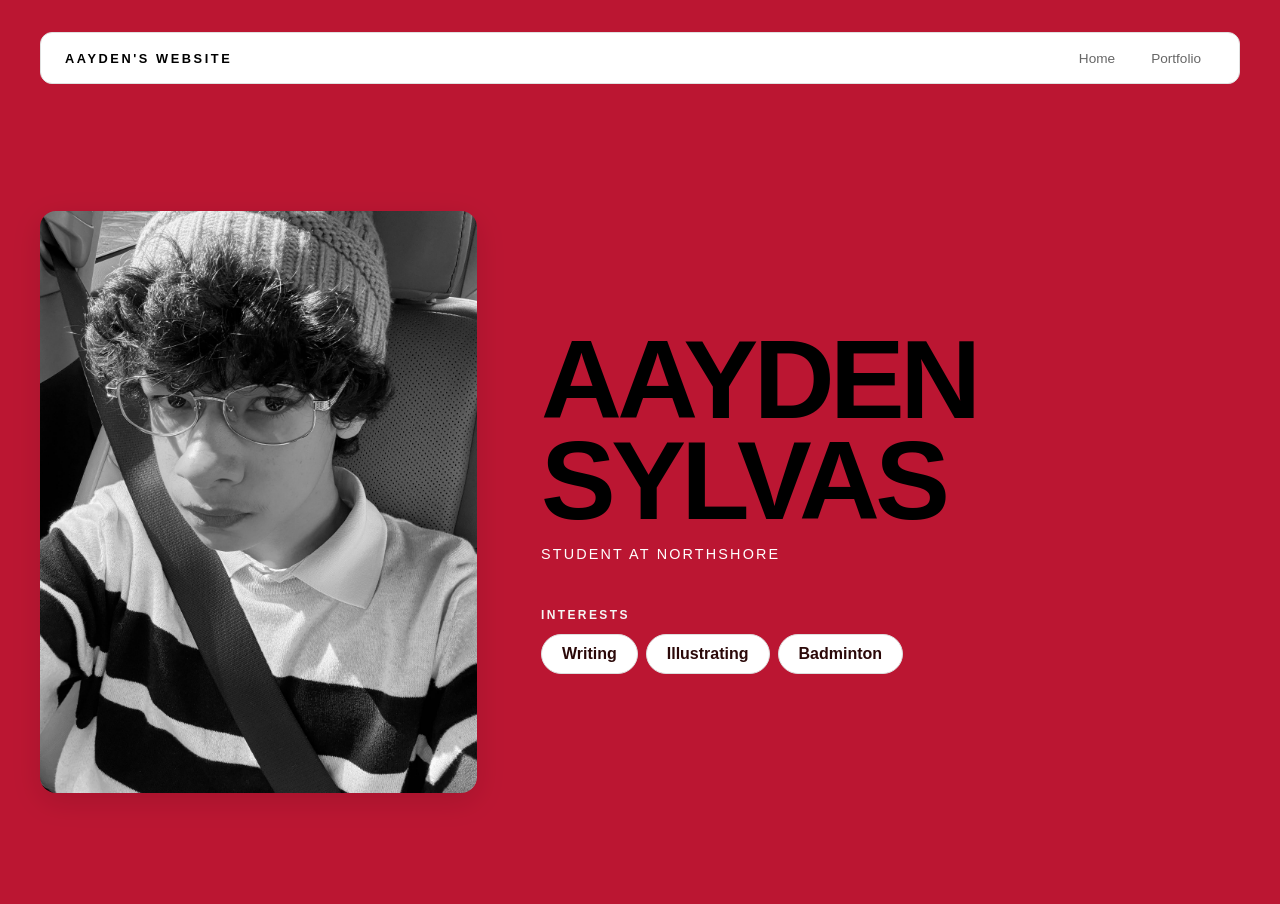
<file: index.html>
<!DOCTYPE html>
<html>

<head>
  <title> AAYDEN'S EVIL WEBSITE</title>
  <link rel="stylesheet" href="style.css" />
</head>

<body>
  <!-- All content goes here -->
  <div id="all-contents">
      <nav>
        <h1>Aayden's Website</h1>
        <ul id = "nav-ul">
          <li class = "nav-li"><a href="index.html">Home</a></li>
           <li class="nav-li"><a href="portfolio.html">Portfolio</a></li>
          
        </ul>
      </nav>
     <main>
      <div class = "sidebar">
        <img class = "sidebar-img" src = "images/aayden.jpg" alt = "EVIL AAYDEN PHOTO">
      </div>

      <div class = "content">
        <h2>AAYDEN SYLVAS</h2>
        <p>Student at Northshore</p>
        <div id = "interests">
          <h3>Interests</h3>
          <ul>
            <li>Writing</li>
            <li>Illustrating</li>
            <li>Badminton</li>
          </ul>
        </div>
      </div>
     </main>

  </div>
</body>

</html>
</file>
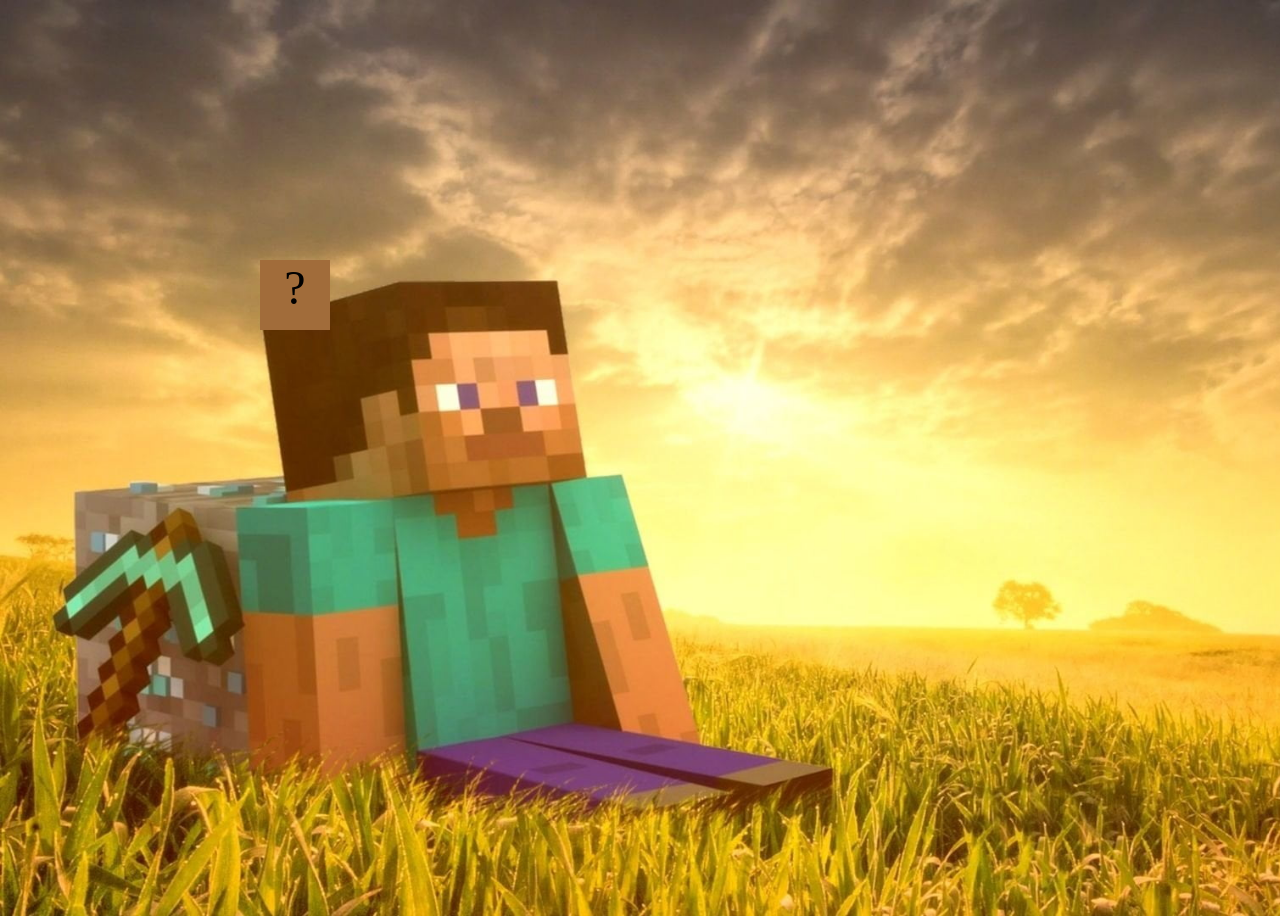
<file: fsd-projects/bouncing-box/index.html>
<!DOCTYPE html>
<html>
  <head>
    <meta charset="utf-8" />
    <title>Bouncing Box</title>
    <script src="jquery.min.js"></script>
    <style>
       body {
         background-image: url("../../images/background\ box.webp");
             -webkit-background-size: cover;
            -moz-background-size: cover;
            -o-background-size: cover;
            background-size: cover;

      }
         .box {
        width: 70px;
        height: 70px;
        background-color: rgb(161, 108, 58);
        font-size: 300%;
        text-align: center;
        user-select: none;
        display: block;
        position: absolute;
        top: 100px;
        /* Change me! */
        left: 0px;
      }

      .board {
        height: 100vh;
      }

    </style>
    <!-- 	<script src="//cdnjs.cloudflare.com/ajax/libs/jquery/2.1.1/jquery.min.js"></script> -->
  </head>

  <body class="board">
    <!-- HTML for the box -->
    <div class="box">?</div>

    <script>
      (function () {
        "use strict";
        /* global jQuery */

        //////////////////////////////////////////////////////////////////
        /////////////////// SETUP DO NOT DELETE //////////////////////////
        //////////////////////////////////////////////////////////////////

        var box = jQuery(".box"); // reference to the HTML .box element
        var board = jQuery(".board"); // reference to the HTML .board element
        var boardWidth = board.width(); // the maximum X-Coordinate of the screen
        var boardHeight = jQuery(window).height();

        // update the boardWidth variable when the window is resized
        jQuery(window).on("resize", function () {
          boardWidth = board.width();
        });

        // Every 50 milliseconds, call the update Function (see below)
        setInterval(update, 50);

        // Every time the box is clicked, call the handleBoxClick Function (see below)
        box.on("click", handleBoxClick);

        // moves the Box to a new position on the screen along the X-Axis
        function moveBoxTo(newPositionX, newPositionY) {
          box.css("left", newPositionX);
          box.css("top", newPositionY);
        }

        // changes the text displayed on the Box
        function changeBoxText(newText) {
          box.text(newText);
        }

        //////////////////////////////////////////////////////////////////
        /////////////////// YOUR CODE BELOW HERE /////////////////////////
        //////////////////////////////////////////////////////////////////

        // TODO 2 - Variable declarations
        var positionX = 0;
        var points = 0;
        var speed = 10;
        var positionY = 0;
        var speedY = 10;
        /**
         * This Function will be called 20 times/second.
         * Each time it is called, it should move the Box to a new location.
         * If the box drifts off the screen, turn it around!
         */
        function update() {
          moveBoxTo(positionX, positionY);
        positionX = positionX + speed;
        positionY = positionY + speedY;
        if (positionX > boardWidth){
          speed *= -1;
        } else if (positionX < 0){
          speed *= -1;

        } 
        if (positionY > boardHeight){
          speedY *= -1;

        } else if (positionY < 0){
          speedY *= -1;
          
        }

      }
        /**
         * This Function will be called each time the box is clicked.
         * Each time it is called, it should perform each of the following actions:
         * - increase the points total
         * - increase the speed
         * - move the box to the left side of the screen.
         */
        function handleBoxClick() {
          positionX = 0 
          changeBoxText(points)
          points++;
          speed = 3 * points + 10;

        }

        
      })();
    </script>
  </body>
</html>
</file>
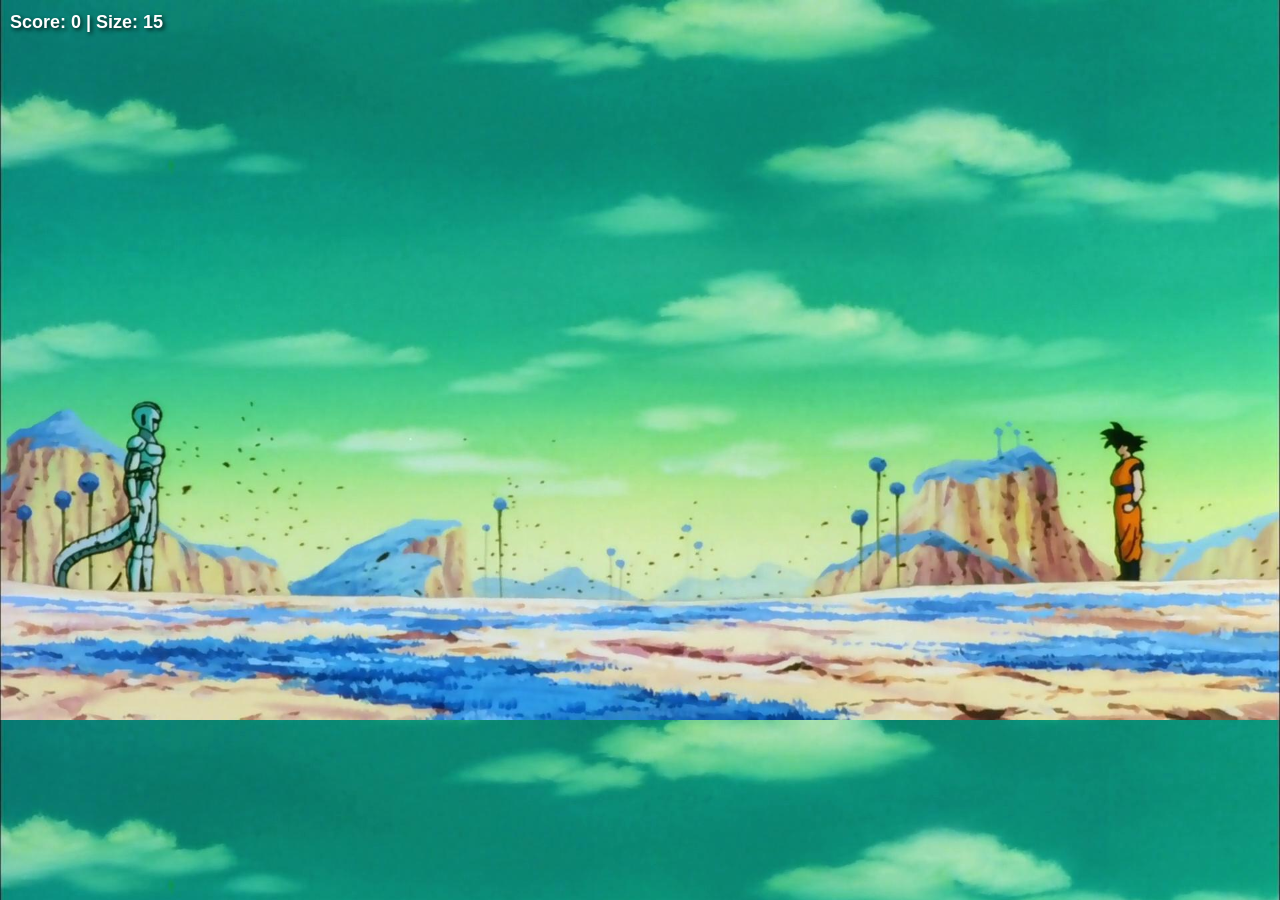
<file: fsd-projects/circularity/index.html>
<!doctype html>

<html>
    <head>
        <meta charset="utf-8">

        <title>Operation Spark || Motion Poem</title>
        <meta name="description" content="Operation Spark Motion Poem">
        <meta name="author" content="operationspark.org">
        <meta name="viewport" content="width=device-width, initial-scale=1.0">
        
        <link href="css/bootstrap.min.css" rel="stylesheet" media="screen">
        <link href="css/style.css" rel="stylesheet">

        <!-- all core CreateJS and 3rd party libraries are listed here: -->
        <script src="bower_components/lodash/lodash.min.js"></script>
        <script src="https://code.createjs.com/1.0.0/easeljs.min.js"></script>
        <script src="https://code.createjs.com/1.0.0/tweenjs.min.js"></script>
        <script src="bower_components/opspark-draw/draw.js"></script>
        <script src="bower_components/racket/racket.js"></script>

        <!-- our app javascript code -->
        <script src="js/opspark.js"></script>
        <script src="js/multiplayer.js"></script>
        <script src="js/gamification.js"></script>
        <script src="js/init.js"></script>
        
        <style type="text/css">
            /*override default styles here*/
        </style>
    </head>
    <body>
        <div style="position: relative; display: inline-block;">
            <canvas id="canvas" width="500" height="500"></canvas>
            
            <!-- Game UI -->
            <div id="score" style="position: absolute; top: 10px; left: 10px; color: white; font-family: Arial, sans-serif; font-size: 18px; font-weight: bold; text-shadow: 2px 2px 4px rgba(0,0,0,0.8); z-index: 10;">
                Score: 0 | Size: 15
            </div>
            
            <div id="multiplayerScore" style="position: absolute; top: 10px; right: 10px; color: white; font-family: Arial, sans-serif; font-size: 16px; font-weight: bold; text-shadow: 2px 2px 4px rgba(0,0,0,0.8); z-index: 10; display: none;">
                <div style="color: #0080FF;">Opponent: Size 15</div>
                <div id="gameTimer" style="color: #FFD700; margin-top: 5px;">Time: 60s</div>
            </div>
            
            <div id="instructions" style="position: absolute; top: 50%; left: 50%; transform: translate(-50%, -50%); color: white; font-family: Arial, sans-serif; text-align: center; background: rgba(0,0,0,0.7); padding: 20px; border-radius: 10px; z-index: 10; display: none;">
                <h2 style="margin: 0 0 10px 0; color: #00FF00;">Circularity</h2>
                <div id="gameMode" style="margin-bottom: 15px;">
                    <button id="singlePlayerBtn" class="game-mode-btn">Single Player</button>
                    <button id="hostGameBtn" class="game-mode-btn">Local Multiplayer</button>
                </div>
                <div id="singlePlayerInstructions">
                    <p style="margin: 5px 0;">🟢 You are the GREEN circle</p>
                    <p style="margin: 5px 0;">Use <strong>WASD</strong> to move</p>
                    <p style="margin: 5px 0;">Absorb smaller circles to grow!</p>
                    <p style="margin: 5px 0;">Avoid larger circles or you'll be absorbed!</p>
                    <p style="margin: 15px 0 5px 0; color: #FFD700;"><strong>Press any key to start!</strong></p>
                </div>
                <div id="multiplayerInstructions" style="display: none;">
                    <p style="margin: 5px 0;">🟢 Player 1: GREEN circle | 🔵 Player 2: BLUE circle</p>
                    <p style="margin: 5px 0;">Player 1 uses <strong>WASD</strong> | Player 2 uses <strong>Arrow Keys</strong></p>
                    <p style="margin: 5px 0;">Absorb circles and each other to grow!</p>
                    <p style="margin: 5px 0;">Biggest circle after 60 seconds wins!</p>
                    <p style="margin: 15px 0 5px 0; color: #FFD700;"><strong>Press any key to start!</strong></p>
                </div>
            </div>
        </div>
        <script id="motion-poem">
            (function(){
                init(window);
                window.opspark.makeGame();
            })();
        </script>



    </body>

</html>
<style>
 body {
         background-image: url("../../images/moneybutt.jpg");
             -webkit-background-size: cover;
            -moz-background-size: cover;
            -o-background-size: cover;
            background-size: cover;

      }
</style>
</file>
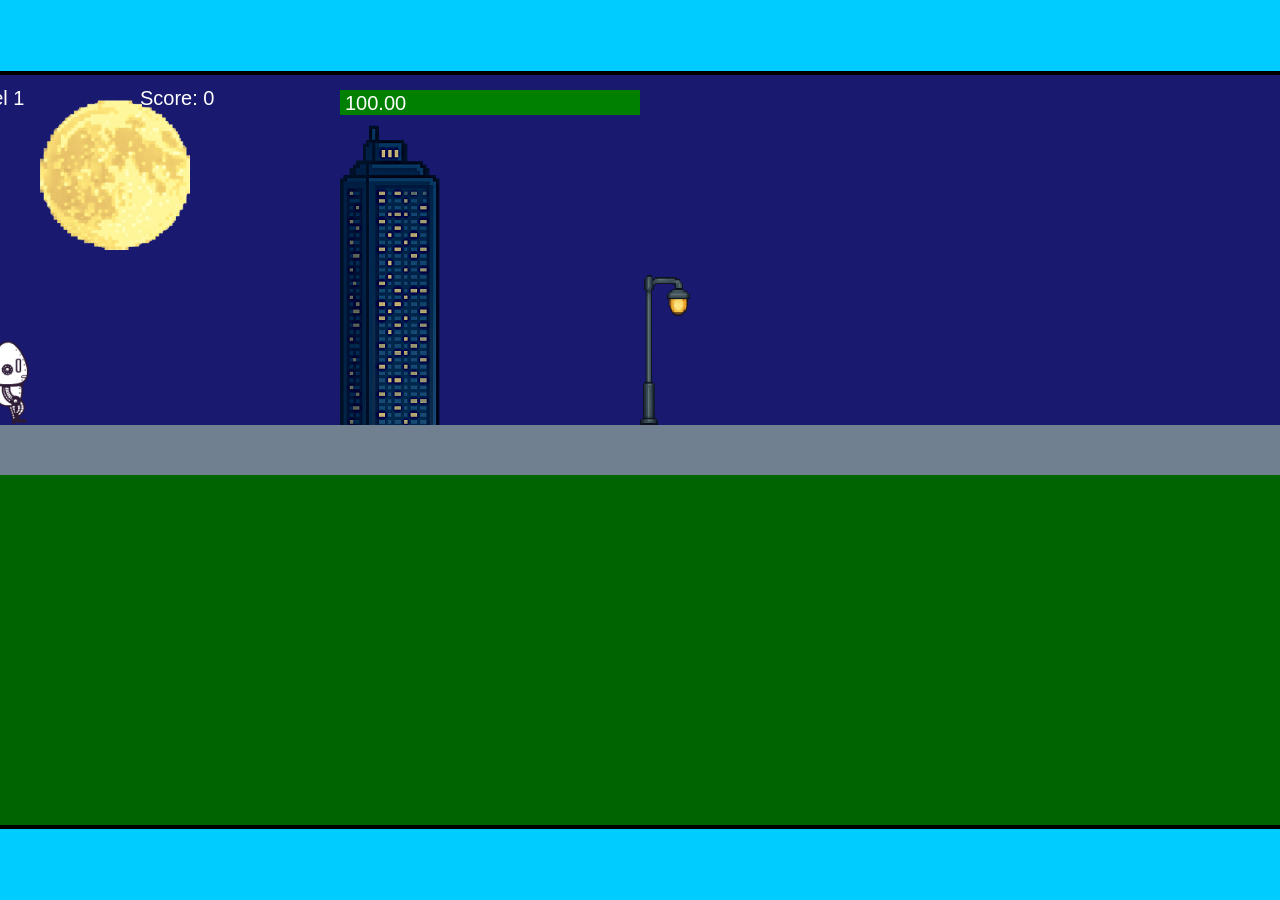
<file: fsd-projects/runtime/index.html>
<!DOCTYPE html>
<html lang="en">
  <head>
    <meta charset="UTF-8" />
    <meta name="viewport" content="width=device-width, initial-scale=1.0" />
    <title>Runtime Neo</title>
    <link rel="stylesheet" href="runtime.css" />
    <script src="https://code.jquery.com/jquery-3.1.0.js"></script>
    <script src="setup.js"></script>
    <script src="levels.js"></script>
    <script src="scenery.js"></script>
    <script src="student.js"></script>
    <script src="main.js"></script>
  </head>
  <body id="body">
    <canvas id="gameCanvas" width="1400" height="750"></canvas>
    <img id="player" src="images/halle.png" />
    <img id="projectile" src="images/projectile.png" />
    <img id="basicPlatform" src="images/interactable/basicPlatform.png" />
    <img id="spikes" src="images/interactable/spikes.png" />
    <img id="bug" src="images/interactable/bug.png" />
    <img id="healthUp" src="images/interactable/healthUp.png" />
    <img id="flag" src="images/interactable/flag.png" />
    <img id="moon" src="images/backgrounds/moon.png" />
    <img id="building" src="images/backgrounds/building.png" />
    <img id="lamp" src="images/backgrounds/lamp.png" />
  </body>
</html>
</file>
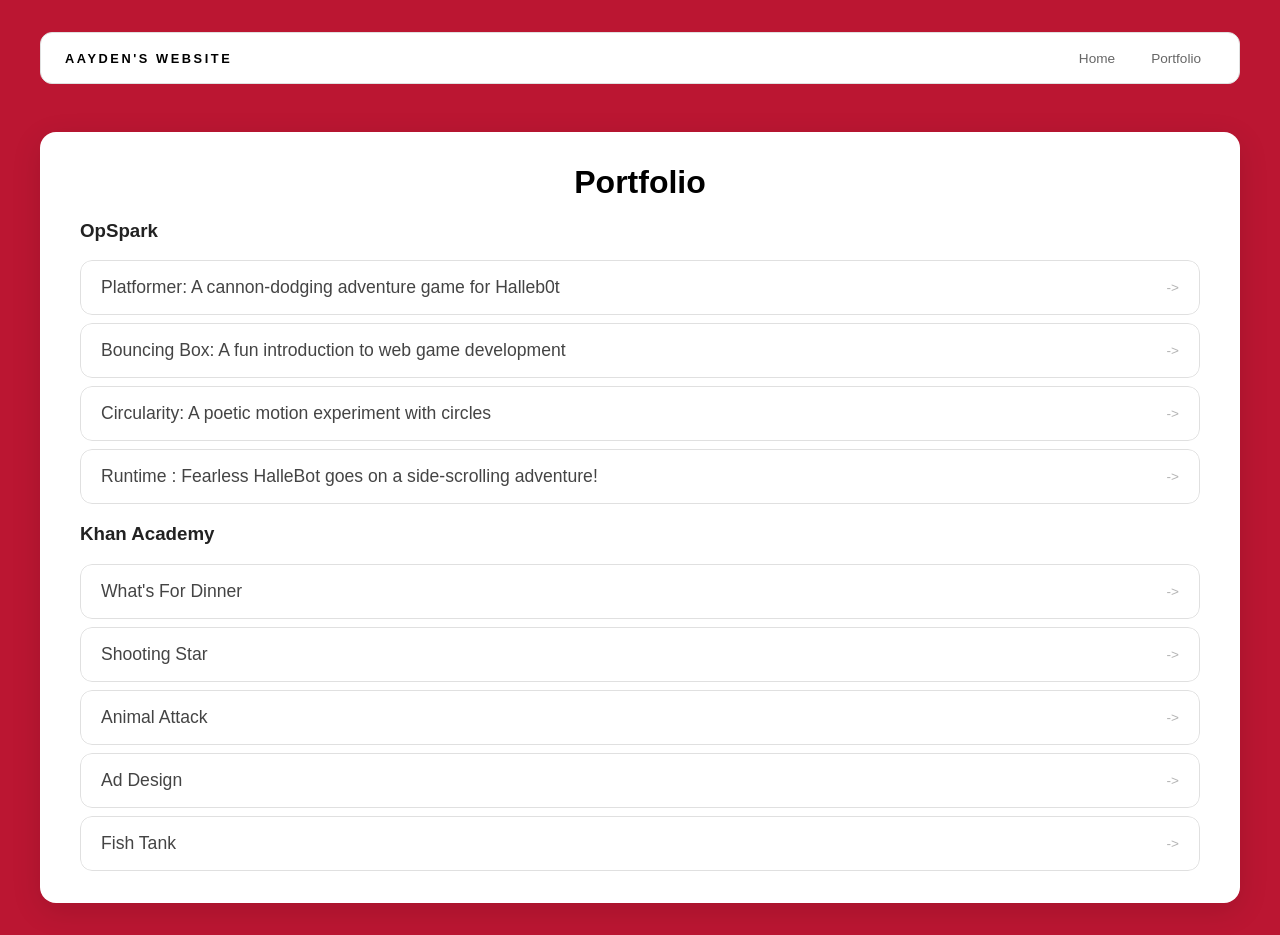
<file: portfolio.html>
<!DOCTYPE html>
<html>

<head>
  <title> AAYDEN'S EVIL WEBSITE</title>
  <link rel="stylesheet" href="style.css" />
</head>

<body>
  <!-- All content goes here -->
  <div id="all-contents">
      <nav>
        <h1>Aayden's Website</h1>
        <ul id = "nav-ul">
          <li class = "nav-li"><a href="index.html">Home</a></li>
           <li class="nav-li"><a href="portfolio.html">Portfolio</a></li>

   
          </ul>
        </nav>
        <main class = "portfolio-main">
          <div class = "content">
            <div class = "portfolio-box">
              <h1>Portfolio</h1>

              <h3>OpSpark</h3>
              <ul class = "portfolio" id = "opspark"> 
                <li>
                    <a href="fsd-projects/platformer/" target = "_blank">Platformer: A cannon-dodging adventure game for Halleb0t</a>
                </li>
                <li>
                    <a href="fsd-projects/bouncing-box/" target = "_blank">Bouncing Box: A fun introduction to web game development</a>
                </li>
                <li>
                    <a href="fsd-projects/circularity/" target = "_blank">Circularity: A poetic motion experiment with circles</a>
                </li>
                <li>
                    <a href="fsd-projects/runtime/" target = "_blank">Runtime : Fearless HalleBot goes on a side-scrolling adventure!</a>
                </li>
                </ul>
                               <h3>Khan Academy</h3>
              <ul class = "portfolio" id = "khan"> 
                <li>
                    <a href="https://www.khanacademy.org/computer-programming/aayden-dynasty-food-for-the-masses-1985-on-a-simmering-monday/5861406106042368" target = "_blank">What's For Dinner</a>
                </li>
                <li>
                    <a href="https://www.khanacademy.org/computer-programming/project-tortwalk/6076150343647232" target = "_blank">Shooting Star</a>
                </li>
                <li>
                    <a href="https://www.khanacademy.org/computer-programming/rauuuuuugh-freddy-attack/6469244205514752" target = "_blank">Animal Attack</a>
                </li>
                <li>
                    <a href="https://www.khanacademy.org/computer-programming/the-dingleberry-archives/6694093511311360" target = "_blank">Ad Design</a>
                </li>  
                             <li>
                    <a href="https://www.khanacademy.org/computer-programming/may-the-fish-reign/6374175191973888" target = "_blank">Fish Tank</a>
                </li>                        
              </ul>
            </div>
          </div>
        </main>
    </div>
  </body>
</html>
</file>
<file: style.css>
* {
  box-sizing: border-box;
}

body {
  margin: 0;
  background: #bb1632;
  color: #222;
  font-family: "Helvetica Neue", Arial, sans-serif;
}

#all-contents {
  max-width: 1500px;
  min-height: 100vh;
  margin: 0 auto;
  padding: 32px 40px;
}

main {
  display: grid;
  grid-template-columns: minmax(220px, 1fr) minmax(420px, 1.6fr);
  align-items: center;
  min-height: calc(100vh - 160px);
  gap: clamp(32px, 5vw, 80px);
}

.sidebar {
  width: 100%;
}

.content {
  display: flex;
  flex-direction: column;
  align-items: flex-start;
  gap: 12px;
}

h2 {
  margin: 0;
  font-size: clamp(4rem, 10vw, 7rem);
  line-height: 0.9;
  font-weight: 900;
  letter-spacing: -0.04em;
  text-transform: uppercase;
  color: #000;
}

.content > p {
  margin: 0;
  color: #ffffff;
  font-size: 0.9rem;
  text-transform: uppercase;
  letter-spacing: 0.15em;
  line-height: 1.4;
}


#interests {
  margin-top: 32px;
  width: 100%;
}

#interests h3 {
  margin: 0 0 12px;
  font-size: 0.75rem;
  font-weight: 700;
  text-transform: uppercase;
  letter-spacing: 0.2em;
  color: #f5f4f4;
}

#interests ul {
  list-style: none;
  margin: 0;
  padding: 0;
  display: flex;
  flex-wrap: wrap;
  gap: 8px;
}

#interests li {
  color: #2b0909;
  font-size: 1rem;
  font-weight: 600;
  padding: 10px 20px;
  background: #fff;
  border: 1px solid #ddd;
  border-radius: 100px;
  transition:
    background 0.25s ease,
    color 0.25s ease,
    transform 0.25s ease;
  cursor: default;
}

#interests li:hover {
  background: #000;
  color: #faf8f8;
  border-color: #000;
  transform: translateY(-2px);
}

.sidebar-img {
  width: 100%;
  max-width: 760px;
  aspect-ratio: 3 / 4;
  object-fit: cover;
  display: block;
  border-radius: 16px;
  filter: grayscale(100%);
  box-shadow: 0 8px 30px rgba(0, 0, 0, 0.12);
  transition:
    filter 0.4s ease,
    transform 0.4s ease,
    box-shadow 0.4s ease;
}

.sidebar-img:hover {
  filter: grayscale(0%);
  transform: translateY(-4px);
  box-shadow: 0 16px 40px rgba(0, 0, 0, 0.18);
}

nav {
  display: flex;
  justify-content: space-between;
  align-items: center;
  margin-bottom: 48px;
  padding: 16px 24px;
  background: #fff;
  border: 1px solid #e0e0e0;
  border-radius: 12px;
}

nav h1 {
  margin: 0;
  font-size: 0.8rem;
  font-weight: 700;
  text-transform: uppercase;
  letter-spacing: 0.2em;
  color: #000;
}

#nav-ul {
  list-style: none;
  display: flex;
  gap: 8px;
  margin: 0;
  padding: 0;
}

.nav-li a {
  color: #666;
  text-decoration: none;
  font-size: 0.85rem;
  font-weight: 500;
  padding: 6px 14px;
  border-radius: 8px;
  transition:
    background 0.25s ease,
    color 0.25s ease;
}

.nav-li a:hover {
  background: #000;
  color: #fff;
}

/* Portfolio styles */
.content h1 {
  color: black;
}

.portfolio {
  list-style: none;
  margin: 0;
  padding: 0;
  width: 100%;
  display: flex;
  flex-direction: column;
  gap: 8px;
}

.portfolio li {
  border-radius: 12px;
  overflow: hidden;
}

.portfolio a {
  display: flex;
  justify-content: space-between;
  align-items: center;
  text-decoration: none;
  color: #444;
  padding: 16px 20px;
  font-size: 1.1rem;
  font-weight: 500;
  background: #fff;
  border: 1px solid #e0e0e0;
  border-radius: 12px;
  transition: background 0.25s ease, color 0.25s ease, transform 0.25s ease;
}

.portfolio a:hover {
  background: #000;
  color: #fff;
  transform: translateX(4px);
}

.portfolio a::after {
  content: "->";
  font-size: 0.85rem;
  opacity: 0.4;
  transition: opacity 0.25s ease;
  white-space: nowrap;
}

.portfolio a:hover::after {
  opacity: 1;
}

.portfolio-main {
  display: block;
  min-height: auto;
}

.portfolio-box {
  background: #ffffff;
  padding: 32px 40px;
  border-radius: 16px;
  box-shadow: 0 8px 30px rgba(0, 0, 0, 0.12);
  width: 100%;
}

.portfolio-box h1 {
  text-align: center;
  width: 100%;
  margin: 0;
}


#opspark a:hover {
  background: #90ee90;
  color: #000;
}

#khan a:hover {
  background: #4a90e2;
  color: #fff;
}
</file>
<file: fsd-projects/circularity/css/style.css>
/* Game mode button styles */
.game-mode-btn {
    margin: 5px;
    padding: 10px 15px;
    border: none;
    border-radius: 5px;
    cursor: pointer;
    font-weight: bold;
    transition: all 0.3s ease;
    position: relative;
}

.game-mode-btn:hover {
    transform: translateY(-2px);
    box-shadow: 0 4px 8px rgba(0,0,0,0.3);
}

.game-mode-btn.selected {
    transform: scale(1.05);
    box-shadow: 0 0 15px rgba(255,215,0,0.6);
    border: 2px solid #FFD700;
}

.game-mode-btn.selected::after {
    content: "✓";
    position: absolute;
    top: -5px;
    right: -5px;
    background: #FFD700;
    color: black;
    border-radius: 50%;
    width: 20px;
    height: 20px;
    display: flex;
    align-items: center;
    justify-content: center;
    font-size: 12px;
    font-weight: bold;
}

#singlePlayerBtn {
    background: #00FF00;
    color: black;
}

#hostGameBtn {
    background: #0080FF;
    color: white;
}
</file>
<file: fsd-projects/runtime/runtime.css>
/* runtime.css */
/* Styles for Runtime Neo auto-runner game */

img {
  display: none;
}

#gameCanvas {
  position: absolute;
  border: 4px solid #000;
  top: 50%;
  left: 50%;
  transform: translate(-50%, -50%);
}

body {
  margin: 0;
  background-color: #00ccff;
  font-family: Arial, sans-serif;
  text-align: center;
  overflow: hidden;
}
</file>
